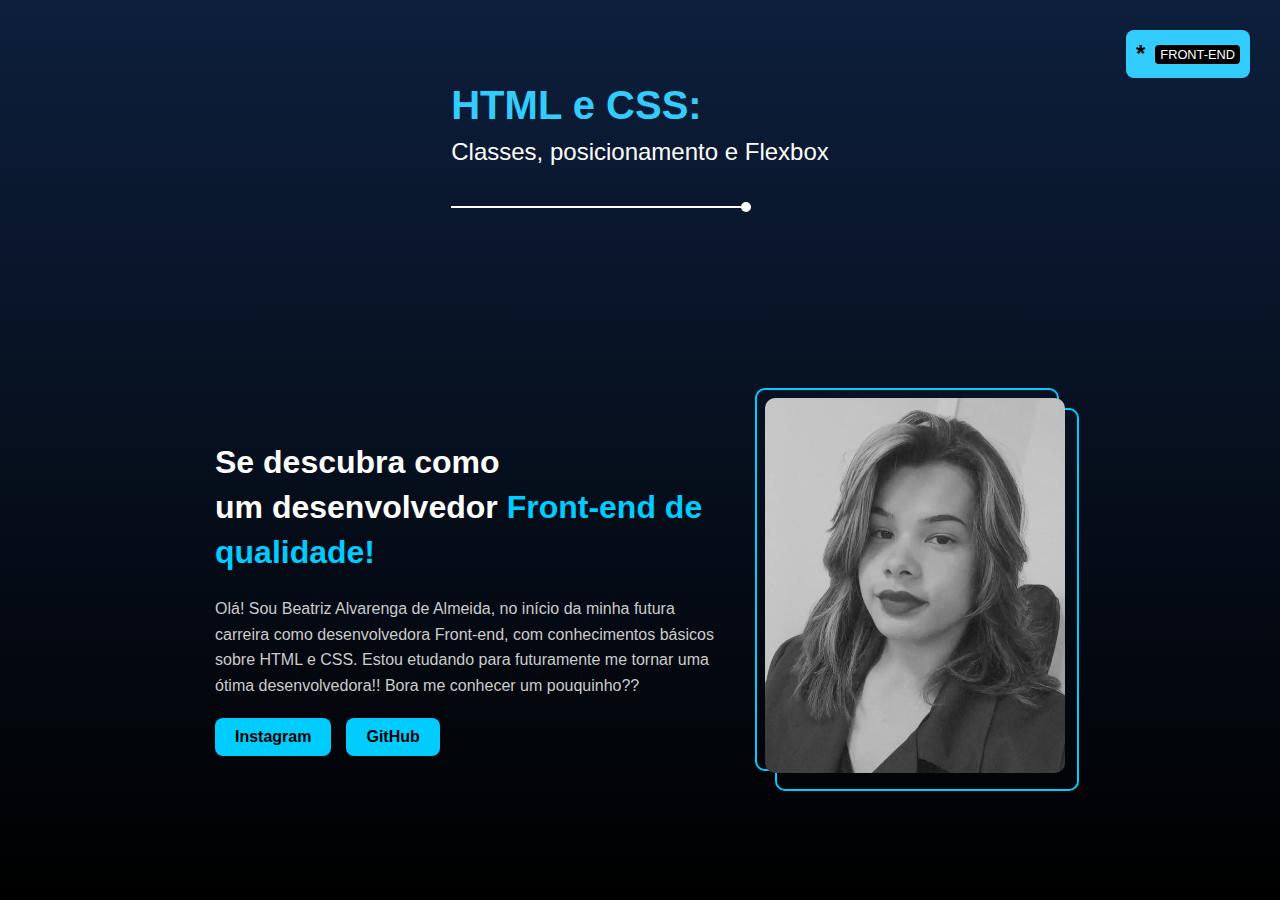
<file: index.html>
<!DOCTYPE html>
<html lang="en">
<head>
    <meta charset="UTF-8">
    <meta name="viewport" content="width=device-width, initial-scale=1.0">
    <link rel="stylesheet" href="styles.css">
    <title>Document</title>
</head>
<body>
    <div>
        <div class="icon-box">
            <span>FRONT-END</span>
        </div>
        <div class="title">HTML e CSS:</div>
        <div class="subtitle">Classes, posicionamento e Flexbox</div>
        <div class="line"></div>
    </div>
      <div class="container">
        <div class="text-content">
          <h1>Se descubra como <br>um desenvolvedor <span>Front-end de qualidade!</span></h1>
          <p>Olá! Sou Beatriz Alvarenga de Almeida, no início da minha futura carreira como desenvolvedora Front-end, com conhecimentos básicos sobre HTML e CSS. 
            Estou etudando para futuramente me tornar uma ótima desenvolvedora!! Bora me conhecer um pouquinho??</p>
          <div class="buttons">
            <a href="https://www.instagram.com/beatriz.alvarenga.a/?next=%2F">Instagram</a>
            <a href="https://github.com/Beatriz-Alvarenga">GitHub</a>
          </div>
        </div>
        <div class="image-container">
          <img src="Beatriz Alvarenga.webp" alt="Foto da desenvolvedora">
        </div>
      </div>
</body>
</html>
</file>
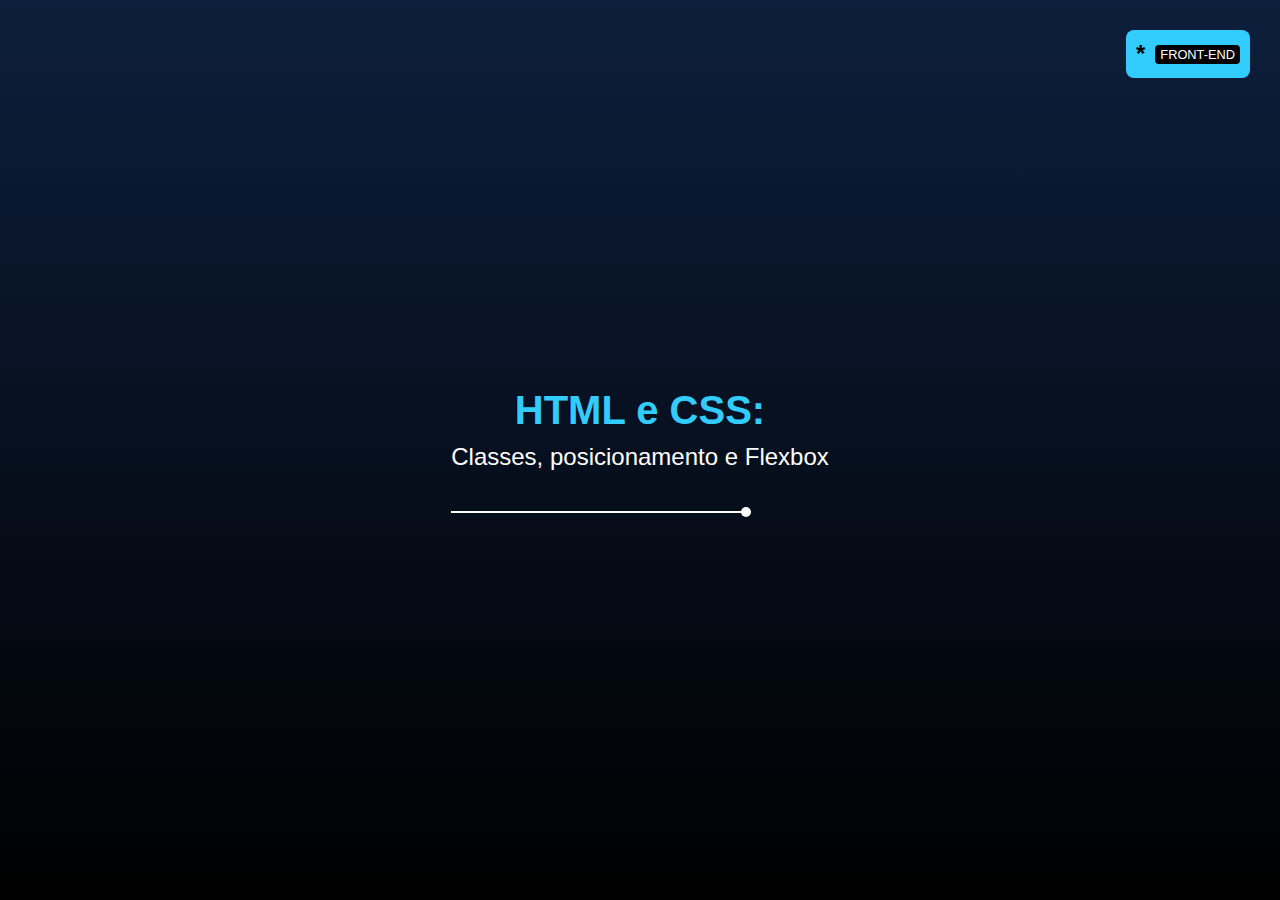
<file: page1.html>
<!DOCTYPE html>
<html lang="pt-br">
<head>
  <meta charset="UTF-8">
  <title>HTML e CSS</title>
  <link rel="stylesheet" href="page1.css">
</head>
<body>
  <div class="container">
    <div class="icon-box">
      <span>FRONT-END</span>
    </div>
    <div class="title">HTML e CSS:</div>
    <div class="subtitle">Classes, posicionamento e Flexbox</div>
    <div class="line"></div>
  </div>
</body>
</html>
</file>
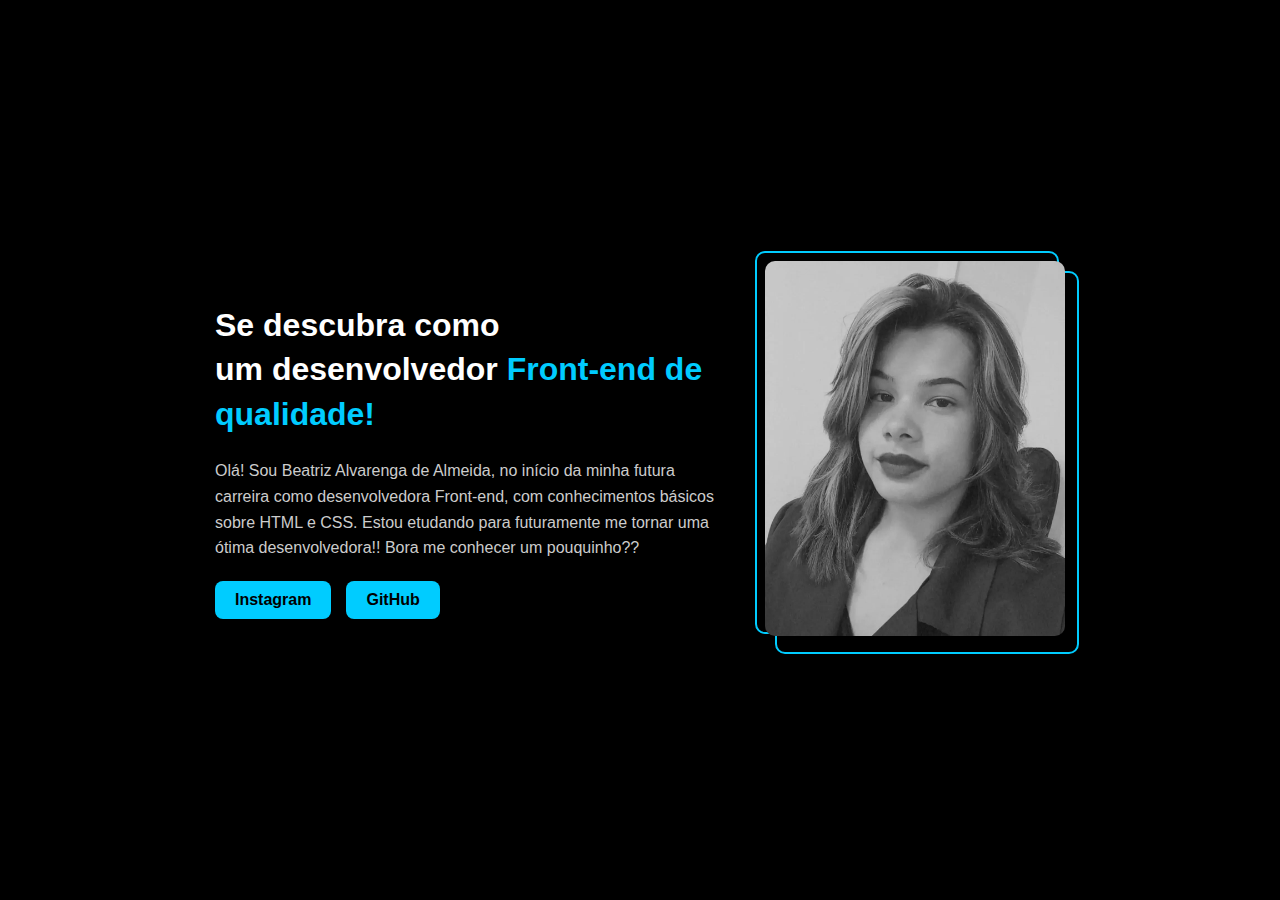
<file: page2.html>
<!DOCTYPE html>
<html lang="pt-br">
<head>
  <meta charset="UTF-8">
  <title>Portfólio - Front-end</title>
  <link rel="stylesheet" href="page2.css">
</head>
<body>
  <div class="container">
    <div class="text-content">
      <h1>Se descubra como <br>um desenvolvedor <span>Front-end de qualidade!</span></h1>
      <p>Olá! Sou Beatriz Alvarenga de Almeida, no início da minha futura carreira como desenvolvedora Front-end, com conhecimentos básicos sobre HTML e CSS. 
        Estou etudando para futuramente me tornar uma ótima desenvolvedora!! Bora me conhecer um pouquinho??</p>
      <div class="buttons">
        <a href="https://www.instagram.com/beatriz.alvarenga.a/?next=%2F">Instagram</a>
        <a href="https://github.com/Beatriz-Alvarenga">GitHub</a>
      </div>
    </div>
    <div class="image-container">
      <img src="Beatriz Alvarenga.webp" alt="Foto da desenvolvedora">
    </div>
  </div>
</body>
</html>
</file>
<file: styles.css>
body {
  margin: 0;
  font-family: 'Segoe UI', sans-serif;
  background: linear-gradient(to bottom, #0d1f3c, #000);
  color: white;
  height: 100vh;
  display: flex;
  flex-direction: column;
  justify-content: center;
  align-items: center;
}

.container {
  display: flex;
  margin-top: 150px;
  gap: 50px;
  max-width: 1000px;
  padding: 40px;
  align-items: center;
}

.title {
  font-size: 2.5em;
  color: #33ccff;
  font-weight: bold;
}

.subtitle {
  font-size: 1.5em;
  margin-top: 10px;
}

.icon-box {
  position: absolute;
  top: 30px;
  right: 30px;
  background-color: #33ccff;
  padding: 10px;
  border-radius: 8px;
  display: flex;
  align-items: center;
  justify-content: center;
}

.icon-box::before {
  content: "*";
  font-size: 1.5em;
  font-weight: bold;
  color: black;
}

.icon-box span {
  margin-left: 10px;
  background: black;
  color: white;
  padding: 2px 5px;
  font-size: 0.8em;
  border-radius: 4px;
}

.line {
  margin-top: 40px;
  width: 300px;
  height: 2px;
  background: white;
  position: relative;
}

.line::after {
  content: '';
  position: absolute;
  right: 0;
  top: -4px;
  width: 10px;
  height: 10px;
  background: white;
  border-radius: 50%;
}

.text-content {
  max-width: 500px;
}

.text-content h1 {
  font-size: 2em;
  line-height: 1.4;
}

.text-content h1 span {
  color: #00ccff;
}

.text-content p {
  margin: 20px 0;
  color: #ccc;
  line-height: 1.6;
}

.buttons {
  display: flex;
  gap: 15px;
}

.buttons a {
  text-decoration: none;
  background-color: #00ccff;
  color: black;
  padding: 10px 20px;
  border-radius: 8px;
  font-weight: bold;
  transition: background 0.3s;
}

.buttons a:hover {
  background-color: #009ec2;
}

.image-container {
  position: relative;
}

.image-container img {
  width: 300px;
  border-radius: 10px;
  filter: grayscale(100%);
}

.image-container::before,
.image-container::after {
  content: "";
  position: absolute;
  border: 2px solid #00ccff;
  border-radius: 10px;
  width: 100%;
  height: 100%;
  top: -10px;
  left: -10px;
  z-index: -1;
}

.image-container::after {
  top: 10px;
  left: 10px;
}
</file>
<file: page1.css>
body {
    margin: 0;
    font-family: 'Segoe UI', sans-serif;
    background: linear-gradient(to bottom, #0d1f3c, #000);
    color: white;
    height: 100vh;
    display: flex;
    justify-content: center;
    align-items: center;
  }

  .container {
    text-align: center;
  }

  .title {
    font-size: 2.5em;
    color: #33ccff;
    font-weight: bold;
  }

  .subtitle {
    font-size: 1.5em;
    margin-top: 10px;
  }

  .icon-box {
    position: absolute;
    top: 30px;
    right: 30px;
    background-color: #33ccff;
    padding: 10px;
    border-radius: 8px;
    display: flex;
    align-items: center;
    justify-content: center;
  }

  .icon-box::before {
    content: "*";
    font-size: 1.5em;
    font-weight: bold;
    color: black;
  }

  .icon-box span {
    margin-left: 10px;
    background: black;
    color: white;
    padding: 2px 5px;
    font-size: 0.8em;
    border-radius: 4px;
  }

  .line {
    margin-top: 40px;
    width: 300px;
    height: 2px;
    background: white;
    position: relative;
  }

  .line::after {
    content: '';
    position: absolute;
    right: 0;
    top: -4px;
    width: 10px;
    height: 10px;
    background: white;
    border-radius: 50%;
  }
</file>
<file: page2.css>
body {
    margin: 0;
    font-family: 'Segoe UI', sans-serif;
    background-color: #000;
    color: white;
    display: flex;
    align-items: center;
    justify-content: center;
    height: 100vh;
  }

  .container {
    display: flex;
    gap: 50px;
    max-width: 1000px;
    padding: 40px;
    align-items: center;
  }

  .text-content {
    max-width: 500px;
  }

  .text-content h1 {
    font-size: 2em;
    line-height: 1.4;
  }

  .text-content h1 span {
    color: #00ccff;
  }

  .text-content p {
    margin: 20px 0;
    color: #ccc;
    line-height: 1.6;
  }

  .buttons {
    display: flex;
    gap: 15px;
  }

  .buttons a {
    text-decoration: none;
    background-color: #00ccff;
    color: black;
    padding: 10px 20px;
    border-radius: 8px;
    font-weight: bold;
    transition: background 0.3s;
  }

  .buttons a:hover {
    background-color: #009ec2;
  }

  .image-container {
    position: relative;
  }

  .image-container img {
    width: 300px;
    border-radius: 10px;
    filter: grayscale(100%);
  }

  .image-container::before,
  .image-container::after {
    content: "";
    position: absolute;
    border: 2px solid #00ccff;
    border-radius: 10px;
    width: 100%;
    height: 100%;
    top: -10px;
    left: -10px;
    z-index: -1;
  }

  .image-container::after {
    top: 10px;
    left: 10px;
  }
</file>
